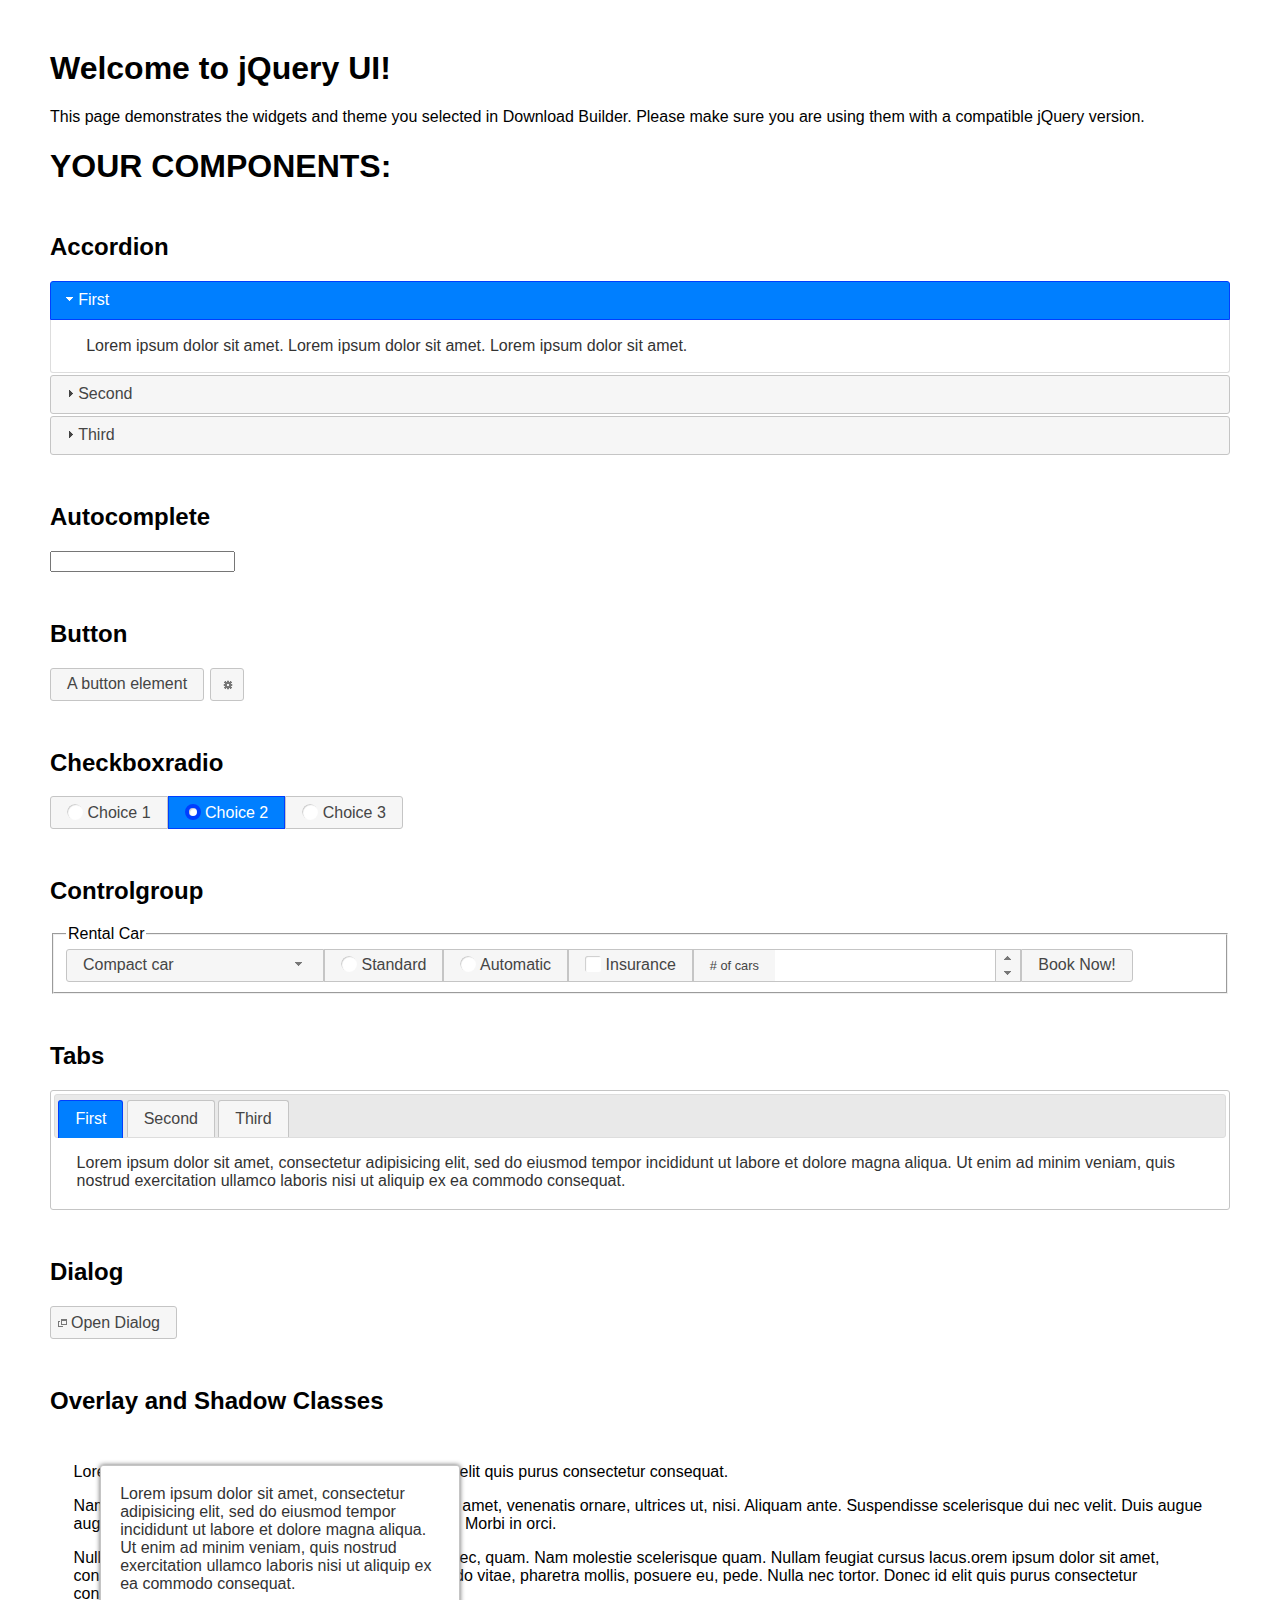
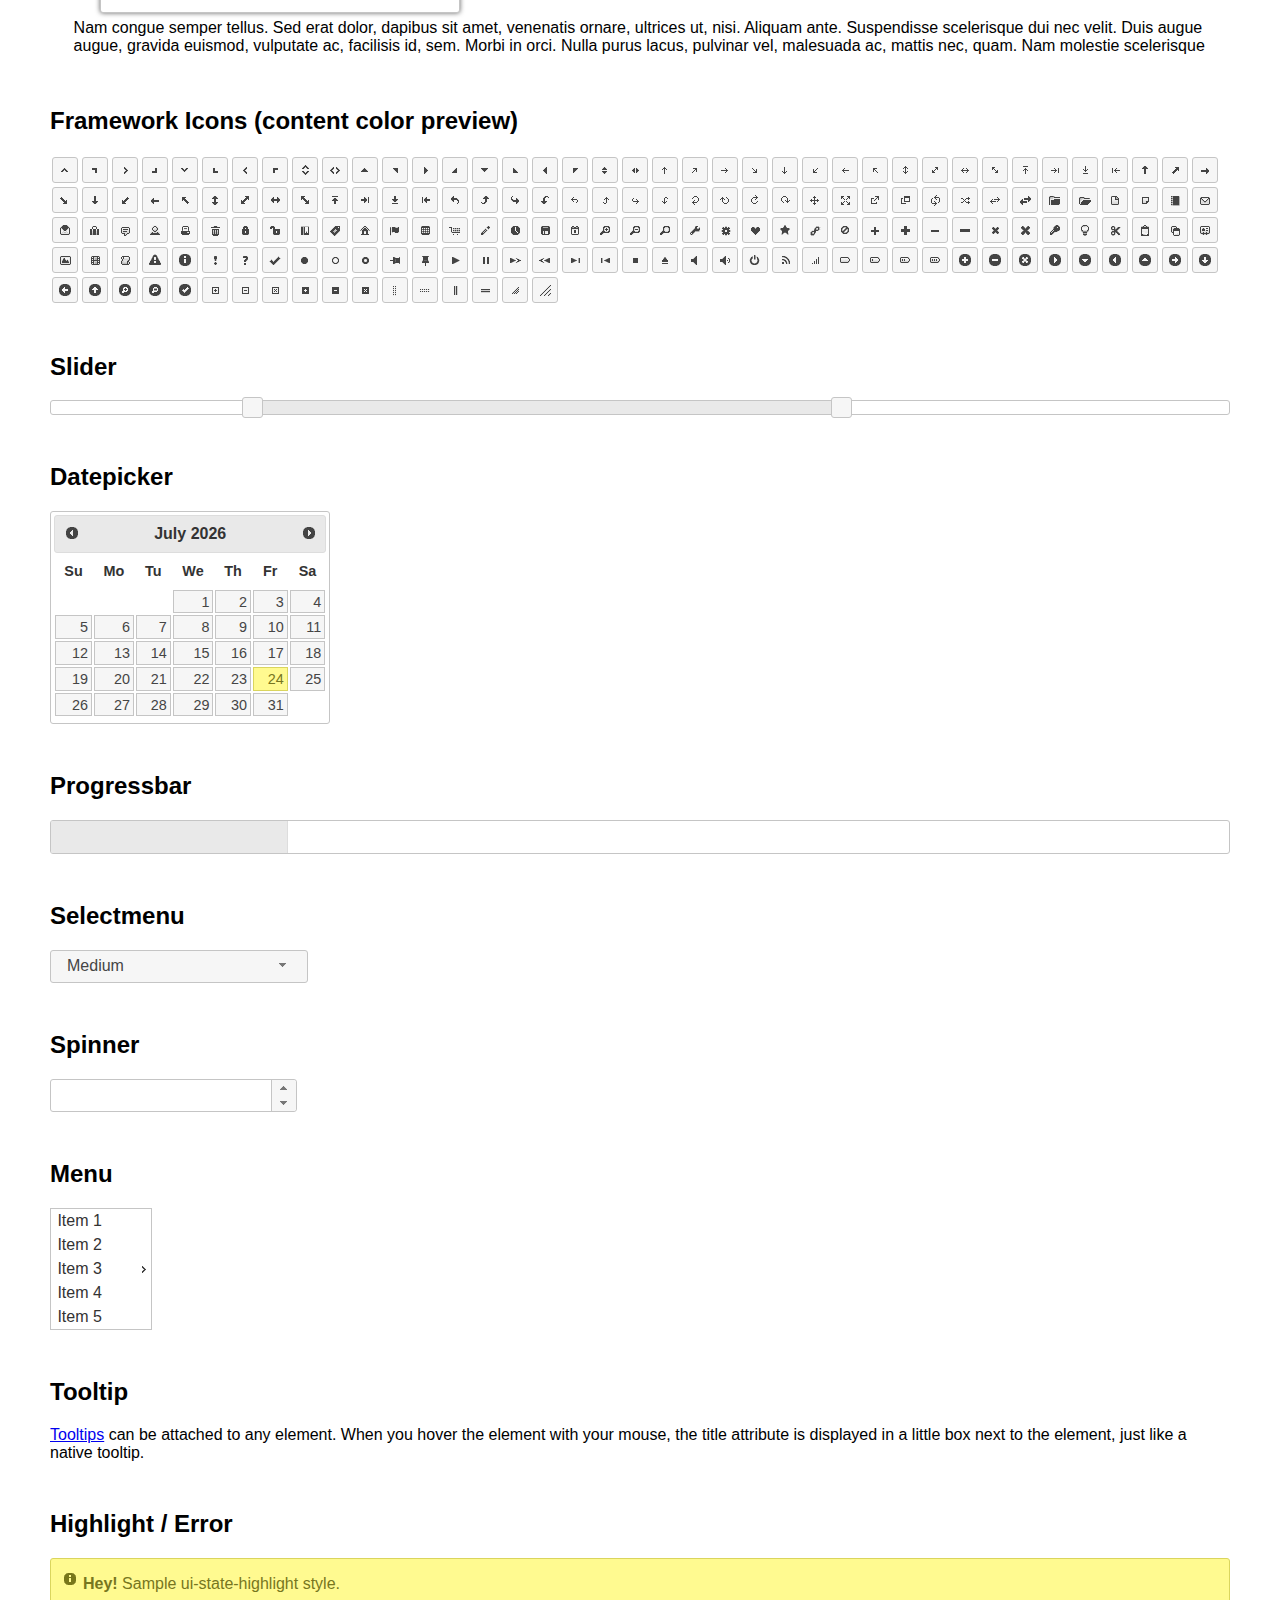
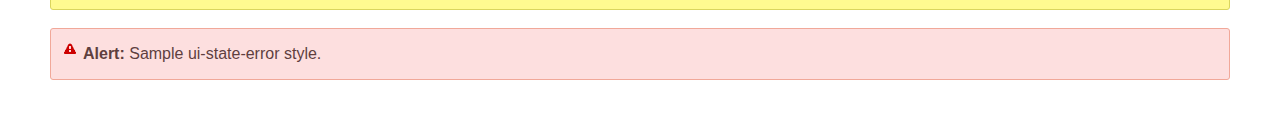
<file: www/md/demo.html>
﻿<!doctype html>
<html lang="us">
<head>
	<meta charset="utf-8">
	<title>jQuery UI Example Page</title>
	<link href="../lib/jquery-ui.css" rel="stylesheet">
	<style>
	body{
		font-family: "Trebuchet MS", sans-serif;
		margin: 50px;
	}
	.demoHeaders {
		margin-top: 2em;
	}
	#dialog-link {
		padding: .4em 1em .4em 20px;
		text-decoration: none;
		position: relative;
	}
	#dialog-link span.ui-icon {
		margin: 0 5px 0 0;
		position: absolute;
		left: .2em;
		top: 50%;
		margin-top: -8px;
	}
	#icons {
		margin: 0;
		padding: 0;
	}
	#icons li {
		margin: 2px;
		position: relative;
		padding: 4px 0;
		cursor: pointer;
		float: left;
		list-style: none;
	}
	#icons span.ui-icon {
		float: left;
		margin: 0 4px;
	}
	.fakewindowcontain .ui-widget-overlay {
		position: absolute;
	}
	select {
		width: 200px;
	}
	</style>
</head>
<body>

<h1>Welcome to jQuery UI!</h1>

<div class="ui-widget">
	<p>This page demonstrates the widgets and theme you selected in Download Builder. Please make sure you are using them with a compatible jQuery version.</p>
</div>

<h1>YOUR COMPONENTS:</h1>


<!-- Accordion -->
<h2 class="demoHeaders">Accordion</h2>
<div id="accordion">
	<h3>First</h3>
	<div>Lorem ipsum dolor sit amet. Lorem ipsum dolor sit amet. Lorem ipsum dolor sit amet.</div>
	<h3>Second</h3>
	<div>Phasellus mattis tincidunt nibh.</div>
	<h3>Third</h3>
	<div>Nam dui erat, auctor a, dignissim quis.</div>
</div>



<!-- Autocomplete -->
<h2 class="demoHeaders">Autocomplete</h2>
<div>
	<input id="autocomplete" title="type &quot;a&quot;">
</div>



<!-- Button -->
<h2 class="demoHeaders">Button</h2>
<button id="button">A button element</button>
<button id="button-icon">An icon-only button</button>



<!-- Checkboxradio -->
<h2 class="demoHeaders">Checkboxradio</h2>
<form style="margin-top: 1em;">
	<div id="radioset">
		<input type="radio" id="radio1" name="radio"><label for="radio1">Choice 1</label>
		<input type="radio" id="radio2" name="radio" checked="checked"><label for="radio2">Choice 2</label>
		<input type="radio" id="radio3" name="radio"><label for="radio3">Choice 3</label>
	</div>
</form>



<!-- Controlgroup -->
<h2 class="demoHeaders">Controlgroup</h2>
<fieldset>
	<legend>Rental Car</legend>
	<div id="controlgroup">
		<select id="car-type">
			<option>Compact car</option>
			<option>Midsize car</option>
			<option>Full size car</option>
			<option>SUV</option>
			<option>Luxury</option>
			<option>Truck</option>
			<option>Van</option>
		</select>
		<label for="transmission-standard">Standard</label>
		<input type="radio" name="transmission" id="transmission-standard">
		<label for="transmission-automatic">Automatic</label>
		<input type="radio" name="transmission" id="transmission-automatic">
		<label for="insurance">Insurance</label>
		<input type="checkbox" name="insurance" id="insurance">
		<label for="horizontal-spinner" class="ui-controlgroup-label"># of cars</label>
		<input id="horizontal-spinner" class="ui-spinner-input">
		<button>Book Now!</button>
	</div>
</fieldset>



<!-- Tabs -->
<h2 class="demoHeaders">Tabs</h2>
<div id="tabs">
	<ul>
		<li><a href="#tabs-1">First</a></li>
		<li><a href="#tabs-2">Second</a></li>
		<li><a href="#tabs-3">Third</a></li>
	</ul>
	<div id="tabs-1">Lorem ipsum dolor sit amet, consectetur adipisicing elit, sed do eiusmod tempor incididunt ut labore et dolore magna aliqua. Ut enim ad minim veniam, quis nostrud exercitation ullamco laboris nisi ut aliquip ex ea commodo consequat.</div>
	<div id="tabs-2">Phasellus mattis tincidunt nibh. Cras orci urna, blandit id, pretium vel, aliquet ornare, felis. Maecenas scelerisque sem non nisl. Fusce sed lorem in enim dictum bibendum.</div>
	<div id="tabs-3">Nam dui erat, auctor a, dignissim quis, sollicitudin eu, felis. Pellentesque nisi urna, interdum eget, sagittis et, consequat vestibulum, lacus. Mauris porttitor ullamcorper augue.</div>
</div>



<h2 class="demoHeaders">Dialog</h2>
<p>
	<button id="dialog-link" class="ui-button ui-corner-all ui-widget">
		<span class="ui-icon ui-icon-newwin"></span>Open Dialog
	</button>
</p>

<h2 class="demoHeaders">Overlay and Shadow Classes</h2>
<div style="position: relative; width: 96%; height: 200px; padding:1% 2%; overflow:hidden;" class="fakewindowcontain">
	<p>Lorem ipsum dolor sit amet,  Nulla nec tortor. Donec id elit quis purus consectetur consequat. </p><p>Nam congue semper tellus. Sed erat dolor, dapibus sit amet, venenatis ornare, ultrices ut, nisi. Aliquam ante. Suspendisse scelerisque dui nec velit. Duis augue augue, gravida euismod, vulputate ac, facilisis id, sem. Morbi in orci. </p><p>Nulla purus lacus, pulvinar vel, malesuada ac, mattis nec, quam. Nam molestie scelerisque quam. Nullam feugiat cursus lacus.orem ipsum dolor sit amet, consectetur adipiscing elit. Donec libero risus, commodo vitae, pharetra mollis, posuere eu, pede. Nulla nec tortor. Donec id elit quis purus consectetur consequat. </p><p>Nam congue semper tellus. Sed erat dolor, dapibus sit amet, venenatis ornare, ultrices ut, nisi. Aliquam ante. Suspendisse scelerisque dui nec velit. Duis augue augue, gravida euismod, vulputate ac, facilisis id, sem. Morbi in orci. Nulla purus lacus, pulvinar vel, malesuada ac, mattis nec, quam. Nam molestie scelerisque quam. </p><p>Nullam feugiat cursus lacus.orem ipsum dolor sit amet, consectetur adipiscing elit. Donec libero risus, commodo vitae, pharetra mollis, posuere eu, pede. Nulla nec tortor. Donec id elit quis purus consectetur consequat. Nam congue semper tellus. Sed erat dolor, dapibus sit amet, venenatis ornare, ultrices ut, nisi. Aliquam ante. </p><p>Suspendisse scelerisque dui nec velit. Duis augue augue, gravida euismod, vulputate ac, facilisis id, sem. Morbi in orci. Nulla purus lacus, pulvinar vel, malesuada ac, mattis nec, quam. Nam molestie scelerisque quam. Nullam feugiat cursus lacus.orem ipsum dolor sit amet, consectetur adipiscing elit. Donec libero risus, commodo vitae, pharetra mollis, posuere eu, pede. Nulla nec tortor. Donec id elit quis purus consectetur consequat. Nam congue semper tellus. Sed erat dolor, dapibus sit amet, venenatis ornare, ultrices ut, nisi. </p>

	<!-- ui-dialog -->
	<div class="ui-widget-overlay ui-front"></div>
	<div style="position: absolute; width: 320px; left: 50px; top: 30px; padding: 1.2em" class="ui-widget ui-front ui-widget-content ui-corner-all ui-widget-shadow">
		Lorem ipsum dolor sit amet, consectetur adipisicing elit, sed do eiusmod tempor incididunt ut labore et dolore magna aliqua. Ut enim ad minim veniam, quis nostrud exercitation ullamco laboris nisi ut aliquip ex ea commodo consequat.
	</div>

</div>

<!-- ui-dialog -->
<div id="dialog" title="Dialog Title">
	<p>Lorem ipsum dolor sit amet, consectetur adipisicing elit, sed do eiusmod tempor incididunt ut labore et dolore magna aliqua. Ut enim ad minim veniam, quis nostrud exercitation ullamco laboris nisi ut aliquip ex ea commodo consequat.</p>
</div>



<h2 class="demoHeaders">Framework Icons (content color preview)</h2>
<ul id="icons" class="ui-widget ui-helper-clearfix">
	<li class="ui-state-default ui-corner-all" title=".ui-icon-caret-1-n"><span class="ui-icon ui-icon-caret-1-n"></span></li>
	<li class="ui-state-default ui-corner-all" title=".ui-icon-caret-1-ne"><span class="ui-icon ui-icon-caret-1-ne"></span></li>
	<li class="ui-state-default ui-corner-all" title=".ui-icon-caret-1-e"><span class="ui-icon ui-icon-caret-1-e"></span></li>
	<li class="ui-state-default ui-corner-all" title=".ui-icon-caret-1-se"><span class="ui-icon ui-icon-caret-1-se"></span></li>
	<li class="ui-state-default ui-corner-all" title=".ui-icon-caret-1-s"><span class="ui-icon ui-icon-caret-1-s"></span></li>
	<li class="ui-state-default ui-corner-all" title=".ui-icon-caret-1-sw"><span class="ui-icon ui-icon-caret-1-sw"></span></li>
	<li class="ui-state-default ui-corner-all" title=".ui-icon-caret-1-w"><span class="ui-icon ui-icon-caret-1-w"></span></li>
	<li class="ui-state-default ui-corner-all" title=".ui-icon-caret-1-nw"><span class="ui-icon ui-icon-caret-1-nw"></span></li>
	<li class="ui-state-default ui-corner-all" title=".ui-icon-caret-2-n-s"><span class="ui-icon ui-icon-caret-2-n-s"></span></li>
	<li class="ui-state-default ui-corner-all" title=".ui-icon-caret-2-e-w"><span class="ui-icon ui-icon-caret-2-e-w"></span></li>
	<li class="ui-state-default ui-corner-all" title=".ui-icon-triangle-1-n"><span class="ui-icon ui-icon-triangle-1-n"></span></li>
	<li class="ui-state-default ui-corner-all" title=".ui-icon-triangle-1-ne"><span class="ui-icon ui-icon-triangle-1-ne"></span></li>
	<li class="ui-state-default ui-corner-all" title=".ui-icon-triangle-1-e"><span class="ui-icon ui-icon-triangle-1-e"></span></li>
	<li class="ui-state-default ui-corner-all" title=".ui-icon-triangle-1-se"><span class="ui-icon ui-icon-triangle-1-se"></span></li>
	<li class="ui-state-default ui-corner-all" title=".ui-icon-triangle-1-s"><span class="ui-icon ui-icon-triangle-1-s"></span></li>
	<li class="ui-state-default ui-corner-all" title=".ui-icon-triangle-1-sw"><span class="ui-icon ui-icon-triangle-1-sw"></span></li>
	<li class="ui-state-default ui-corner-all" title=".ui-icon-triangle-1-w"><span class="ui-icon ui-icon-triangle-1-w"></span></li>
	<li class="ui-state-default ui-corner-all" title=".ui-icon-triangle-1-nw"><span class="ui-icon ui-icon-triangle-1-nw"></span></li>
	<li class="ui-state-default ui-corner-all" title=".ui-icon-triangle-2-n-s"><span class="ui-icon ui-icon-triangle-2-n-s"></span></li>
	<li class="ui-state-default ui-corner-all" title=".ui-icon-triangle-2-e-w"><span class="ui-icon ui-icon-triangle-2-e-w"></span></li>
	<li class="ui-state-default ui-corner-all" title=".ui-icon-arrow-1-n"><span class="ui-icon ui-icon-arrow-1-n"></span></li>
	<li class="ui-state-default ui-corner-all" title=".ui-icon-arrow-1-ne"><span class="ui-icon ui-icon-arrow-1-ne"></span></li>
	<li class="ui-state-default ui-corner-all" title=".ui-icon-arrow-1-e"><span class="ui-icon ui-icon-arrow-1-e"></span></li>
	<li class="ui-state-default ui-corner-all" title=".ui-icon-arrow-1-se"><span class="ui-icon ui-icon-arrow-1-se"></span></li>
	<li class="ui-state-default ui-corner-all" title=".ui-icon-arrow-1-s"><span class="ui-icon ui-icon-arrow-1-s"></span></li>
	<li class="ui-state-default ui-corner-all" title=".ui-icon-arrow-1-sw"><span class="ui-icon ui-icon-arrow-1-sw"></span></li>
	<li class="ui-state-default ui-corner-all" title=".ui-icon-arrow-1-w"><span class="ui-icon ui-icon-arrow-1-w"></span></li>
	<li class="ui-state-default ui-corner-all" title=".ui-icon-arrow-1-nw"><span class="ui-icon ui-icon-arrow-1-nw"></span></li>
	<li class="ui-state-default ui-corner-all" title=".ui-icon-arrow-2-n-s"><span class="ui-icon ui-icon-arrow-2-n-s"></span></li>
	<li class="ui-state-default ui-corner-all" title=".ui-icon-arrow-2-ne-sw"><span class="ui-icon ui-icon-arrow-2-ne-sw"></span></li>
	<li class="ui-state-default ui-corner-all" title=".ui-icon-arrow-2-e-w"><span class="ui-icon ui-icon-arrow-2-e-w"></span></li>
	<li class="ui-state-default ui-corner-all" title=".ui-icon-arrow-2-se-nw"><span class="ui-icon ui-icon-arrow-2-se-nw"></span></li>
	<li class="ui-state-default ui-corner-all" title=".ui-icon-arrowstop-1-n"><span class="ui-icon ui-icon-arrowstop-1-n"></span></li>
	<li class="ui-state-default ui-corner-all" title=".ui-icon-arrowstop-1-e"><span class="ui-icon ui-icon-arrowstop-1-e"></span></li>
	<li class="ui-state-default ui-corner-all" title=".ui-icon-arrowstop-1-s"><span class="ui-icon ui-icon-arrowstop-1-s"></span></li>
	<li class="ui-state-default ui-corner-all" title=".ui-icon-arrowstop-1-w"><span class="ui-icon ui-icon-arrowstop-1-w"></span></li>
	<li class="ui-state-default ui-corner-all" title=".ui-icon-arrowthick-1-n"><span class="ui-icon ui-icon-arrowthick-1-n"></span></li>
	<li class="ui-state-default ui-corner-all" title=".ui-icon-arrowthick-1-ne"><span class="ui-icon ui-icon-arrowthick-1-ne"></span></li>
	<li class="ui-state-default ui-corner-all" title=".ui-icon-arrowthick-1-e"><span class="ui-icon ui-icon-arrowthick-1-e"></span></li>
	<li class="ui-state-default ui-corner-all" title=".ui-icon-arrowthick-1-se"><span class="ui-icon ui-icon-arrowthick-1-se"></span></li>
	<li class="ui-state-default ui-corner-all" title=".ui-icon-arrowthick-1-s"><span class="ui-icon ui-icon-arrowthick-1-s"></span></li>
	<li class="ui-state-default ui-corner-all" title=".ui-icon-arrowthick-1-sw"><span class="ui-icon ui-icon-arrowthick-1-sw"></span></li>
	<li class="ui-state-default ui-corner-all" title=".ui-icon-arrowthick-1-w"><span class="ui-icon ui-icon-arrowthick-1-w"></span></li>
	<li class="ui-state-default ui-corner-all" title=".ui-icon-arrowthick-1-nw"><span class="ui-icon ui-icon-arrowthick-1-nw"></span></li>
	<li class="ui-state-default ui-corner-all" title=".ui-icon-arrowthick-2-n-s"><span class="ui-icon ui-icon-arrowthick-2-n-s"></span></li>
	<li class="ui-state-default ui-corner-all" title=".ui-icon-arrowthick-2-ne-sw"><span class="ui-icon ui-icon-arrowthick-2-ne-sw"></span></li>
	<li class="ui-state-default ui-corner-all" title=".ui-icon-arrowthick-2-e-w"><span class="ui-icon ui-icon-arrowthick-2-e-w"></span></li>
	<li class="ui-state-default ui-corner-all" title=".ui-icon-arrowthick-2-se-nw"><span class="ui-icon ui-icon-arrowthick-2-se-nw"></span></li>
	<li class="ui-state-default ui-corner-all" title=".ui-icon-arrowthickstop-1-n"><span class="ui-icon ui-icon-arrowthickstop-1-n"></span></li>
	<li class="ui-state-default ui-corner-all" title=".ui-icon-arrowthickstop-1-e"><span class="ui-icon ui-icon-arrowthickstop-1-e"></span></li>
	<li class="ui-state-default ui-corner-all" title=".ui-icon-arrowthickstop-1-s"><span class="ui-icon ui-icon-arrowthickstop-1-s"></span></li>
	<li class="ui-state-default ui-corner-all" title=".ui-icon-arrowthickstop-1-w"><span class="ui-icon ui-icon-arrowthickstop-1-w"></span></li>
	<li class="ui-state-default ui-corner-all" title=".ui-icon-arrowreturnthick-1-w"><span class="ui-icon ui-icon-arrowreturnthick-1-w"></span></li>
	<li class="ui-state-default ui-corner-all" title=".ui-icon-arrowreturnthick-1-n"><span class="ui-icon ui-icon-arrowreturnthick-1-n"></span></li>
	<li class="ui-state-default ui-corner-all" title=".ui-icon-arrowreturnthick-1-e"><span class="ui-icon ui-icon-arrowreturnthick-1-e"></span></li>
	<li class="ui-state-default ui-corner-all" title=".ui-icon-arrowreturnthick-1-s"><span class="ui-icon ui-icon-arrowreturnthick-1-s"></span></li>
	<li class="ui-state-default ui-corner-all" title=".ui-icon-arrowreturn-1-w"><span class="ui-icon ui-icon-arrowreturn-1-w"></span></li>
	<li class="ui-state-default ui-corner-all" title=".ui-icon-arrowreturn-1-n"><span class="ui-icon ui-icon-arrowreturn-1-n"></span></li>
	<li class="ui-state-default ui-corner-all" title=".ui-icon-arrowreturn-1-e"><span class="ui-icon ui-icon-arrowreturn-1-e"></span></li>
	<li class="ui-state-default ui-corner-all" title=".ui-icon-arrowreturn-1-s"><span class="ui-icon ui-icon-arrowreturn-1-s"></span></li>
	<li class="ui-state-default ui-corner-all" title=".ui-icon-arrowrefresh-1-w"><span class="ui-icon ui-icon-arrowrefresh-1-w"></span></li>
	<li class="ui-state-default ui-corner-all" title=".ui-icon-arrowrefresh-1-n"><span class="ui-icon ui-icon-arrowrefresh-1-n"></span></li>
	<li class="ui-state-default ui-corner-all" title=".ui-icon-arrowrefresh-1-e"><span class="ui-icon ui-icon-arrowrefresh-1-e"></span></li>
	<li class="ui-state-default ui-corner-all" title=".ui-icon-arrowrefresh-1-s"><span class="ui-icon ui-icon-arrowrefresh-1-s"></span></li>
	<li class="ui-state-default ui-corner-all" title=".ui-icon-arrow-4"><span class="ui-icon ui-icon-arrow-4"></span></li>
	<li class="ui-state-default ui-corner-all" title=".ui-icon-arrow-4-diag"><span class="ui-icon ui-icon-arrow-4-diag"></span></li>
	<li class="ui-state-default ui-corner-all" title=".ui-icon-extlink"><span class="ui-icon ui-icon-extlink"></span></li>
	<li class="ui-state-default ui-corner-all" title=".ui-icon-newwin"><span class="ui-icon ui-icon-newwin"></span></li>
	<li class="ui-state-default ui-corner-all" title=".ui-icon-refresh"><span class="ui-icon ui-icon-refresh"></span></li>
	<li class="ui-state-default ui-corner-all" title=".ui-icon-shuffle"><span class="ui-icon ui-icon-shuffle"></span></li>
	<li class="ui-state-default ui-corner-all" title=".ui-icon-transfer-e-w"><span class="ui-icon ui-icon-transfer-e-w"></span></li>
	<li class="ui-state-default ui-corner-all" title=".ui-icon-transferthick-e-w"><span class="ui-icon ui-icon-transferthick-e-w"></span></li>
	<li class="ui-state-default ui-corner-all" title=".ui-icon-folder-collapsed"><span class="ui-icon ui-icon-folder-collapsed"></span></li>
	<li class="ui-state-default ui-corner-all" title=".ui-icon-folder-open"><span class="ui-icon ui-icon-folder-open"></span></li>
	<li class="ui-state-default ui-corner-all" title=".ui-icon-document"><span class="ui-icon ui-icon-document"></span></li>
	<li class="ui-state-default ui-corner-all" title=".ui-icon-document-b"><span class="ui-icon ui-icon-document-b"></span></li>
	<li class="ui-state-default ui-corner-all" title=".ui-icon-note"><span class="ui-icon ui-icon-note"></span></li>
	<li class="ui-state-default ui-corner-all" title=".ui-icon-mail-closed"><span class="ui-icon ui-icon-mail-closed"></span></li>
	<li class="ui-state-default ui-corner-all" title=".ui-icon-mail-open"><span class="ui-icon ui-icon-mail-open"></span></li>
	<li class="ui-state-default ui-corner-all" title=".ui-icon-suitcase"><span class="ui-icon ui-icon-suitcase"></span></li>
	<li class="ui-state-default ui-corner-all" title=".ui-icon-comment"><span class="ui-icon ui-icon-comment"></span></li>
	<li class="ui-state-default ui-corner-all" title=".ui-icon-person"><span class="ui-icon ui-icon-person"></span></li>
	<li class="ui-state-default ui-corner-all" title=".ui-icon-print"><span class="ui-icon ui-icon-print"></span></li>
	<li class="ui-state-default ui-corner-all" title=".ui-icon-trash"><span class="ui-icon ui-icon-trash"></span></li>
	<li class="ui-state-default ui-corner-all" title=".ui-icon-locked"><span class="ui-icon ui-icon-locked"></span></li>
	<li class="ui-state-default ui-corner-all" title=".ui-icon-unlocked"><span class="ui-icon ui-icon-unlocked"></span></li>
	<li class="ui-state-default ui-corner-all" title=".ui-icon-bookmark"><span class="ui-icon ui-icon-bookmark"></span></li>
	<li class="ui-state-default ui-corner-all" title=".ui-icon-tag"><span class="ui-icon ui-icon-tag"></span></li>
	<li class="ui-state-default ui-corner-all" title=".ui-icon-home"><span class="ui-icon ui-icon-home"></span></li>
	<li class="ui-state-default ui-corner-all" title=".ui-icon-flag"><span class="ui-icon ui-icon-flag"></span></li>
	<li class="ui-state-default ui-corner-all" title=".ui-icon-calculator"><span class="ui-icon ui-icon-calculator"></span></li>
	<li class="ui-state-default ui-corner-all" title=".ui-icon-cart"><span class="ui-icon ui-icon-cart"></span></li>
	<li class="ui-state-default ui-corner-all" title=".ui-icon-pencil"><span class="ui-icon ui-icon-pencil"></span></li>
	<li class="ui-state-default ui-corner-all" title=".ui-icon-clock"><span class="ui-icon ui-icon-clock"></span></li>
	<li class="ui-state-default ui-corner-all" title=".ui-icon-disk"><span class="ui-icon ui-icon-disk"></span></li>
	<li class="ui-state-default ui-corner-all" title=".ui-icon-calendar"><span class="ui-icon ui-icon-calendar"></span></li>
	<li class="ui-state-default ui-corner-all" title=".ui-icon-zoomin"><span class="ui-icon ui-icon-zoomin"></span></li>
	<li class="ui-state-default ui-corner-all" title=".ui-icon-zoomout"><span class="ui-icon ui-icon-zoomout"></span></li>
	<li class="ui-state-default ui-corner-all" title=".ui-icon-search"><span class="ui-icon ui-icon-search"></span></li>
	<li class="ui-state-default ui-corner-all" title=".ui-icon-wrench"><span class="ui-icon ui-icon-wrench"></span></li>
	<li class="ui-state-default ui-corner-all" title=".ui-icon-gear"><span class="ui-icon ui-icon-gear"></span></li>
	<li class="ui-state-default ui-corner-all" title=".ui-icon-heart"><span class="ui-icon ui-icon-heart"></span></li>
	<li class="ui-state-default ui-corner-all" title=".ui-icon-star"><span class="ui-icon ui-icon-star"></span></li>
	<li class="ui-state-default ui-corner-all" title=".ui-icon-link"><span class="ui-icon ui-icon-link"></span></li>
	<li class="ui-state-default ui-corner-all" title=".ui-icon-cancel"><span class="ui-icon ui-icon-cancel"></span></li>
	<li class="ui-state-default ui-corner-all" title=".ui-icon-plus"><span class="ui-icon ui-icon-plus"></span></li>
	<li class="ui-state-default ui-corner-all" title=".ui-icon-plusthick"><span class="ui-icon ui-icon-plusthick"></span></li>
	<li class="ui-state-default ui-corner-all" title=".ui-icon-minus"><span class="ui-icon ui-icon-minus"></span></li>
	<li class="ui-state-default ui-corner-all" title=".ui-icon-minusthick"><span class="ui-icon ui-icon-minusthick"></span></li>
	<li class="ui-state-default ui-corner-all" title=".ui-icon-close"><span class="ui-icon ui-icon-close"></span></li>
	<li class="ui-state-default ui-corner-all" title=".ui-icon-closethick"><span class="ui-icon ui-icon-closethick"></span></li>
	<li class="ui-state-default ui-corner-all" title=".ui-icon-key"><span class="ui-icon ui-icon-key"></span></li>
	<li class="ui-state-default ui-corner-all" title=".ui-icon-lightbulb"><span class="ui-icon ui-icon-lightbulb"></span></li>
	<li class="ui-state-default ui-corner-all" title=".ui-icon-scissors"><span class="ui-icon ui-icon-scissors"></span></li>
	<li class="ui-state-default ui-corner-all" title=".ui-icon-clipboard"><span class="ui-icon ui-icon-clipboard"></span></li>
	<li class="ui-state-default ui-corner-all" title=".ui-icon-copy"><span class="ui-icon ui-icon-copy"></span></li>
	<li class="ui-state-default ui-corner-all" title=".ui-icon-contact"><span class="ui-icon ui-icon-contact"></span></li>
	<li class="ui-state-default ui-corner-all" title=".ui-icon-image"><span class="ui-icon ui-icon-image"></span></li>
	<li class="ui-state-default ui-corner-all" title=".ui-icon-video"><span class="ui-icon ui-icon-video"></span></li>
	<li class="ui-state-default ui-corner-all" title=".ui-icon-script"><span class="ui-icon ui-icon-script"></span></li>
	<li class="ui-state-default ui-corner-all" title=".ui-icon-alert"><span class="ui-icon ui-icon-alert"></span></li>
	<li class="ui-state-default ui-corner-all" title=".ui-icon-info"><span class="ui-icon ui-icon-info"></span></li>
	<li class="ui-state-default ui-corner-all" title=".ui-icon-notice"><span class="ui-icon ui-icon-notice"></span></li>
	<li class="ui-state-default ui-corner-all" title=".ui-icon-help"><span class="ui-icon ui-icon-help"></span></li>
	<li class="ui-state-default ui-corner-all" title=".ui-icon-check"><span class="ui-icon ui-icon-check"></span></li>
	<li class="ui-state-default ui-corner-all" title=".ui-icon-bullet"><span class="ui-icon ui-icon-bullet"></span></li>
	<li class="ui-state-default ui-corner-all" title=".ui-icon-radio-off"><span class="ui-icon ui-icon-radio-off"></span></li>
	<li class="ui-state-default ui-corner-all" title=".ui-icon-radio-on"><span class="ui-icon ui-icon-radio-on"></span></li>
	<li class="ui-state-default ui-corner-all" title=".ui-icon-pin-w"><span class="ui-icon ui-icon-pin-w"></span></li>
	<li class="ui-state-default ui-corner-all" title=".ui-icon-pin-s"><span class="ui-icon ui-icon-pin-s"></span></li>
	<li class="ui-state-default ui-corner-all" title=".ui-icon-play"><span class="ui-icon ui-icon-play"></span></li>
	<li class="ui-state-default ui-corner-all" title=".ui-icon-pause"><span class="ui-icon ui-icon-pause"></span></li>
	<li class="ui-state-default ui-corner-all" title=".ui-icon-seek-next"><span class="ui-icon ui-icon-seek-next"></span></li>
	<li class="ui-state-default ui-corner-all" title=".ui-icon-seek-prev"><span class="ui-icon ui-icon-seek-prev"></span></li>
	<li class="ui-state-default ui-corner-all" title=".ui-icon-seek-end"><span class="ui-icon ui-icon-seek-end"></span></li>
	<li class="ui-state-default ui-corner-all" title=".ui-icon-seek-first"><span class="ui-icon ui-icon-seek-first"></span></li>
	<li class="ui-state-default ui-corner-all" title=".ui-icon-stop"><span class="ui-icon ui-icon-stop"></span></li>
	<li class="ui-state-default ui-corner-all" title=".ui-icon-eject"><span class="ui-icon ui-icon-eject"></span></li>
	<li class="ui-state-default ui-corner-all" title=".ui-icon-volume-off"><span class="ui-icon ui-icon-volume-off"></span></li>
	<li class="ui-state-default ui-corner-all" title=".ui-icon-volume-on"><span class="ui-icon ui-icon-volume-on"></span></li>
	<li class="ui-state-default ui-corner-all" title=".ui-icon-power"><span class="ui-icon ui-icon-power"></span></li>
	<li class="ui-state-default ui-corner-all" title=".ui-icon-signal-diag"><span class="ui-icon ui-icon-signal-diag"></span></li>
	<li class="ui-state-default ui-corner-all" title=".ui-icon-signal"><span class="ui-icon ui-icon-signal"></span></li>
	<li class="ui-state-default ui-corner-all" title=".ui-icon-battery-0"><span class="ui-icon ui-icon-battery-0"></span></li>
	<li class="ui-state-default ui-corner-all" title=".ui-icon-battery-1"><span class="ui-icon ui-icon-battery-1"></span></li>
	<li class="ui-state-default ui-corner-all" title=".ui-icon-battery-2"><span class="ui-icon ui-icon-battery-2"></span></li>
	<li class="ui-state-default ui-corner-all" title=".ui-icon-battery-3"><span class="ui-icon ui-icon-battery-3"></span></li>
	<li class="ui-state-default ui-corner-all" title=".ui-icon-circle-plus"><span class="ui-icon ui-icon-circle-plus"></span></li>
	<li class="ui-state-default ui-corner-all" title=".ui-icon-circle-minus"><span class="ui-icon ui-icon-circle-minus"></span></li>
	<li class="ui-state-default ui-corner-all" title=".ui-icon-circle-close"><span class="ui-icon ui-icon-circle-close"></span></li>
	<li class="ui-state-default ui-corner-all" title=".ui-icon-circle-triangle-e"><span class="ui-icon ui-icon-circle-triangle-e"></span></li>
	<li class="ui-state-default ui-corner-all" title=".ui-icon-circle-triangle-s"><span class="ui-icon ui-icon-circle-triangle-s"></span></li>
	<li class="ui-state-default ui-corner-all" title=".ui-icon-circle-triangle-w"><span class="ui-icon ui-icon-circle-triangle-w"></span></li>
	<li class="ui-state-default ui-corner-all" title=".ui-icon-circle-triangle-n"><span class="ui-icon ui-icon-circle-triangle-n"></span></li>
	<li class="ui-state-default ui-corner-all" title=".ui-icon-circle-arrow-e"><span class="ui-icon ui-icon-circle-arrow-e"></span></li>
	<li class="ui-state-default ui-corner-all" title=".ui-icon-circle-arrow-s"><span class="ui-icon ui-icon-circle-arrow-s"></span></li>
	<li class="ui-state-default ui-corner-all" title=".ui-icon-circle-arrow-w"><span class="ui-icon ui-icon-circle-arrow-w"></span></li>
	<li class="ui-state-default ui-corner-all" title=".ui-icon-circle-arrow-n"><span class="ui-icon ui-icon-circle-arrow-n"></span></li>
	<li class="ui-state-default ui-corner-all" title=".ui-icon-circle-zoomin"><span class="ui-icon ui-icon-circle-zoomin"></span></li>
	<li class="ui-state-default ui-corner-all" title=".ui-icon-circle-zoomout"><span class="ui-icon ui-icon-circle-zoomout"></span></li>
	<li class="ui-state-default ui-corner-all" title=".ui-icon-circle-check"><span class="ui-icon ui-icon-circle-check"></span></li>
	<li class="ui-state-default ui-corner-all" title=".ui-icon-circlesmall-plus"><span class="ui-icon ui-icon-circlesmall-plus"></span></li>
	<li class="ui-state-default ui-corner-all" title=".ui-icon-circlesmall-minus"><span class="ui-icon ui-icon-circlesmall-minus"></span></li>
	<li class="ui-state-default ui-corner-all" title=".ui-icon-circlesmall-close"><span class="ui-icon ui-icon-circlesmall-close"></span></li>
	<li class="ui-state-default ui-corner-all" title=".ui-icon-squaresmall-plus"><span class="ui-icon ui-icon-squaresmall-plus"></span></li>
	<li class="ui-state-default ui-corner-all" title=".ui-icon-squaresmall-minus"><span class="ui-icon ui-icon-squaresmall-minus"></span></li>
	<li class="ui-state-default ui-corner-all" title=".ui-icon-squaresmall-close"><span class="ui-icon ui-icon-squaresmall-close"></span></li>
	<li class="ui-state-default ui-corner-all" title=".ui-icon-grip-dotted-vertical"><span class="ui-icon ui-icon-grip-dotted-vertical"></span></li>
	<li class="ui-state-default ui-corner-all" title=".ui-icon-grip-dotted-horizontal"><span class="ui-icon ui-icon-grip-dotted-horizontal"></span></li>
	<li class="ui-state-default ui-corner-all" title=".ui-icon-grip-solid-vertical"><span class="ui-icon ui-icon-grip-solid-vertical"></span></li>
	<li class="ui-state-default ui-corner-all" title=".ui-icon-grip-solid-horizontal"><span class="ui-icon ui-icon-grip-solid-horizontal"></span></li>
	<li class="ui-state-default ui-corner-all" title=".ui-icon-gripsmall-diagonal-se"><span class="ui-icon ui-icon-gripsmall-diagonal-se"></span></li>
	<li class="ui-state-default ui-corner-all" title=".ui-icon-grip-diagonal-se"><span class="ui-icon ui-icon-grip-diagonal-se"></span></li>
</ul>


<!-- Slider -->
<h2 class="demoHeaders">Slider</h2>
<div id="slider"></div>



<!-- Datepicker -->
<h2 class="demoHeaders">Datepicker</h2>
<div id="datepicker"></div>



<!-- Progressbar -->
<h2 class="demoHeaders">Progressbar</h2>
<div id="progressbar"></div>



<!-- Progressbar -->
<h2 class="demoHeaders">Selectmenu</h2>
<select id="selectmenu">
	<option>Slower</option>
	<option>Slow</option>
	<option selected="selected">Medium</option>
	<option>Fast</option>
	<option>Faster</option>
</select>



<!-- Spinner -->
<h2 class="demoHeaders">Spinner</h2>
<input id="spinner">



<!-- Menu -->
<h2 class="demoHeaders">Menu</h2>
<ul style="width:100px;" id="menu">
	<li><div>Item 1</div></li>
	<li><div>Item 2</div></li>
	<li><div>Item 3</div>
		<ul>
			<li><div>Item 3-1</div></li>
			<li><div>Item 3-2</div></li>
			<li><div>Item 3-3</div></li>
			<li><div>Item 3-4</div></li>
			<li><div>Item 3-5</div></li>
		</ul>
	</li>
	<li><div>Item 4</div></li>
	<li><div>Item 5</div></li>
</ul>



<!-- Tooltip -->
<h2 class="demoHeaders">Tooltip</h2>
<p id="tooltip">
	<a href="#" title="That&apos;s what this widget is">Tooltips</a> can be attached to any element. When you hover
the element with your mouse, the title attribute is displayed in a little box next to the element, just like a native tooltip.
</p>


<!-- Highlight / Error -->
<h2 class="demoHeaders">Highlight / Error</h2>
<div class="ui-widget">
	<div class="ui-state-highlight ui-corner-all" style="margin-top: 20px; padding: 0 .7em;">
		<p><span class="ui-icon ui-icon-info" style="float: left; margin-right: .3em;"></span>
		<strong>Hey!</strong> Sample ui-state-highlight style.</p>
	</div>
</div>
<br>
<div class="ui-widget">
	<div class="ui-state-error ui-corner-all" style="padding: 0 .7em;">
		<p><span class="ui-icon ui-icon-alert" style="float: left; margin-right: .3em;"></span>
		<strong>Alert:</strong> Sample ui-state-error style.</p>
	</div>
</div>

<script src="../lib/jquery.js"></script>
<script src="../lib/jquery-ui.js"></script>
<script>

$( "#accordion" ).accordion();



var availableTags = [
	"ActionScript",
	"AppleScript",
	"Asp",
	"BASIC",
	"C",
	"C++",
	"Clojure",
	"COBOL",
	"ColdFusion",
	"Erlang",
	"Fortran",
	"Groovy",
	"Haskell",
	"Java",
	"JavaScript",
	"Lisp",
	"Perl",
	"PHP",
	"Python",
	"Ruby",
	"Scala",
	"Scheme"
];
$( "#autocomplete" ).autocomplete({
	source: availableTags
});



$( "#button" ).button();
$( "#button-icon" ).button({
	icon: "ui-icon-gear",
	showLabel: false
});



$( "#radioset" ).buttonset();



$( "#controlgroup" ).controlgroup();



$( "#tabs" ).tabs();



$( "#dialog" ).dialog({
	autoOpen: false,
	width: 400,
	buttons: [
		{
			text: "Ok",
			click: function() {
				$( this ).dialog( "close" );
			}
		},
		{
			text: "Cancel",
			click: function() {
				$( this ).dialog( "close" );
			}
		}
	]
});

// Link to open the dialog
$( "#dialog-link" ).click(function( event ) {
	$( "#dialog" ).dialog( "open" );
	event.preventDefault();
});



$( "#datepicker" ).datepicker({
	inline: true
});



$( "#slider" ).slider({
	range: true,
	values: [ 17, 67 ]
});



$( "#progressbar" ).progressbar({
	value: 20
});



$( "#spinner" ).spinner();



$( "#menu" ).menu();



$( "#tooltip" ).tooltip();



$( "#selectmenu" ).selectmenu();


// Hover states on the static widgets
$( "#dialog-link, #icons li" ).hover(
	function() {
		$( this ).addClass( "ui-state-hover" );
	},
	function() {
		$( this ).removeClass( "ui-state-hover" );
	}
);
</script>
</body>
</html>
</file>
